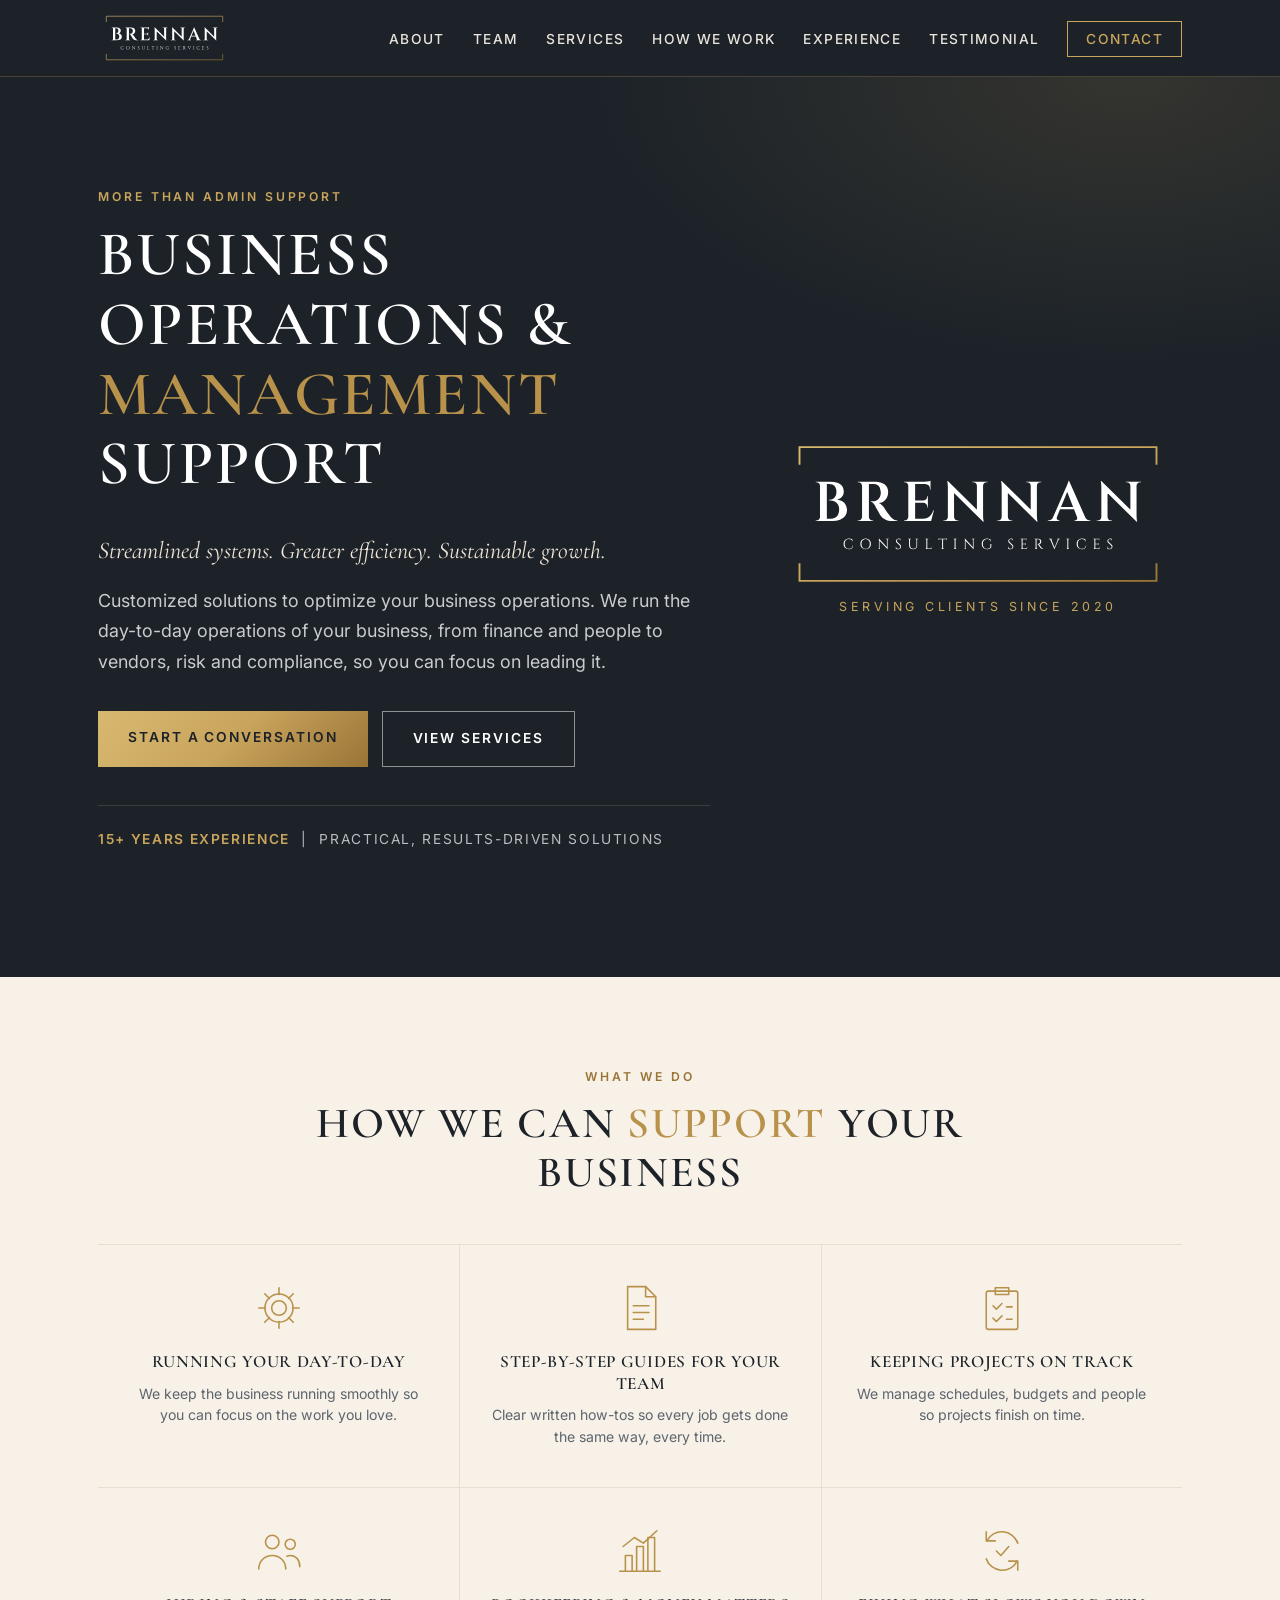
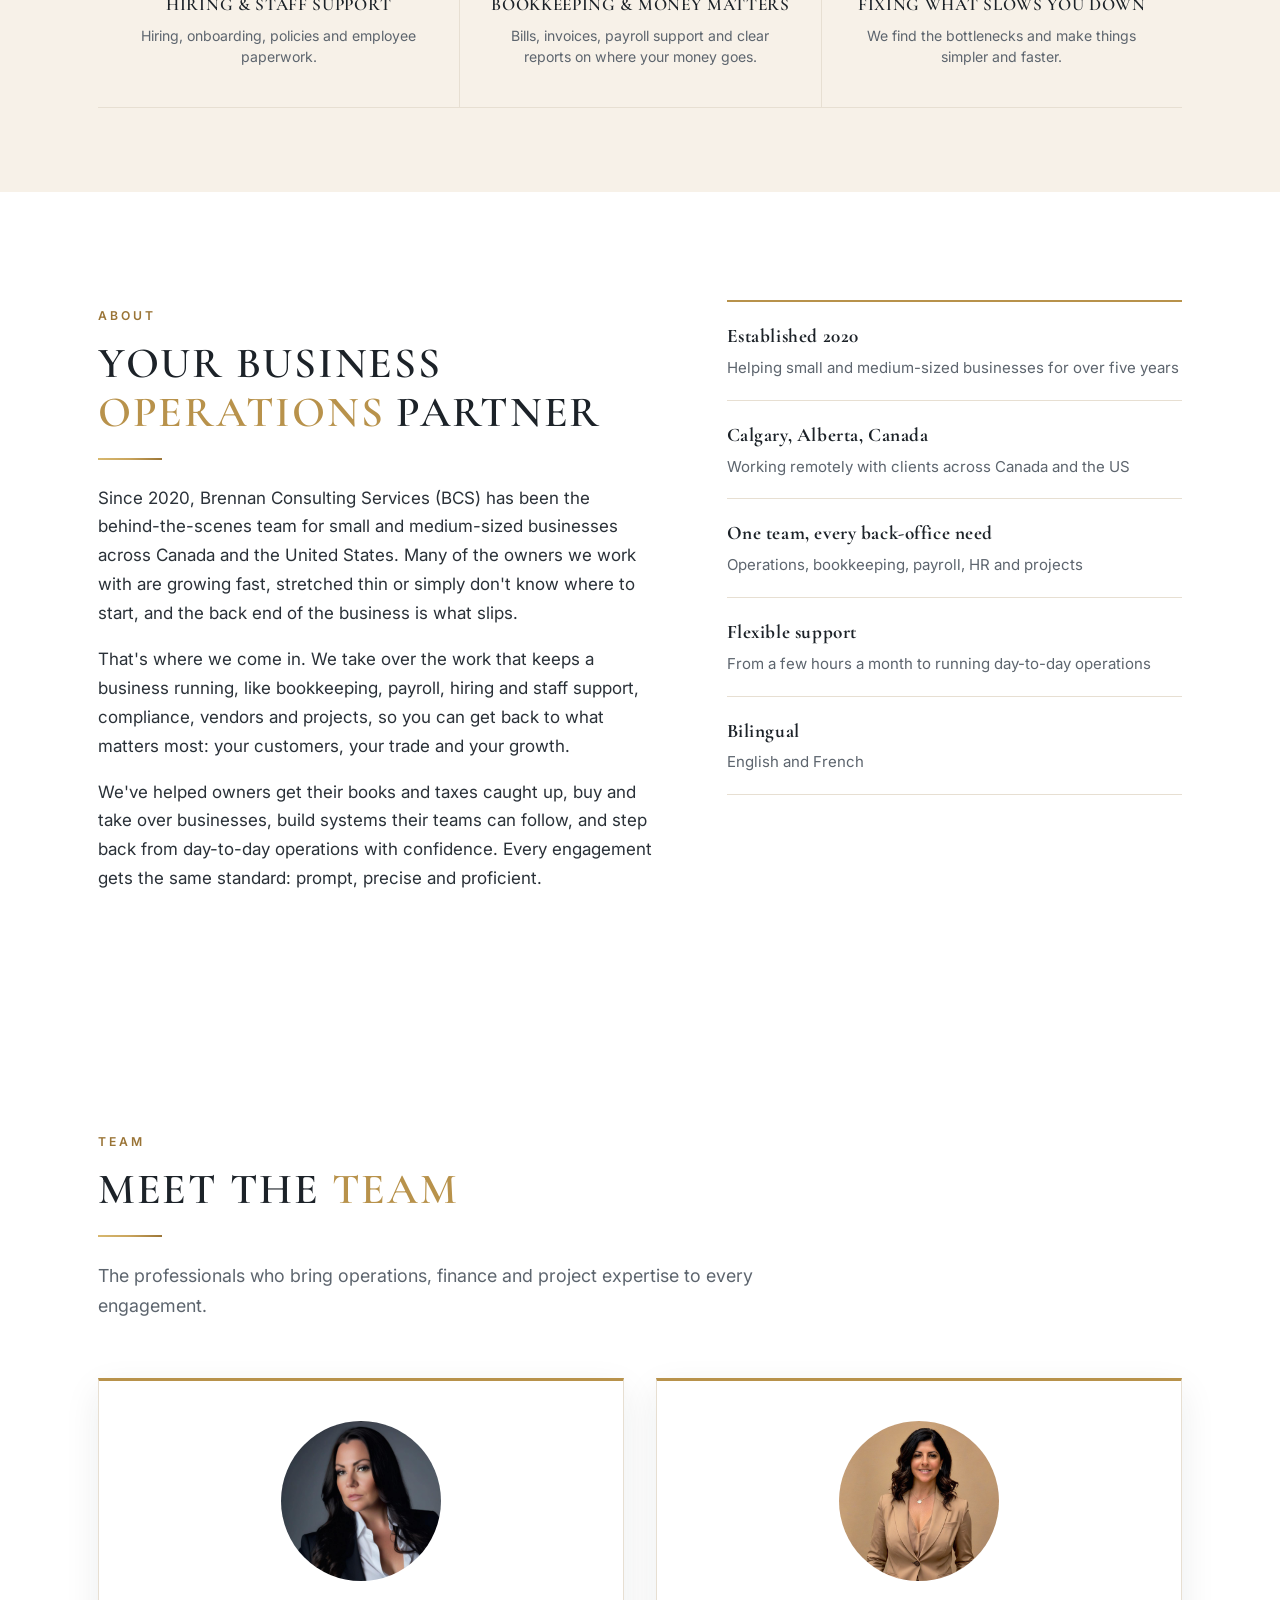
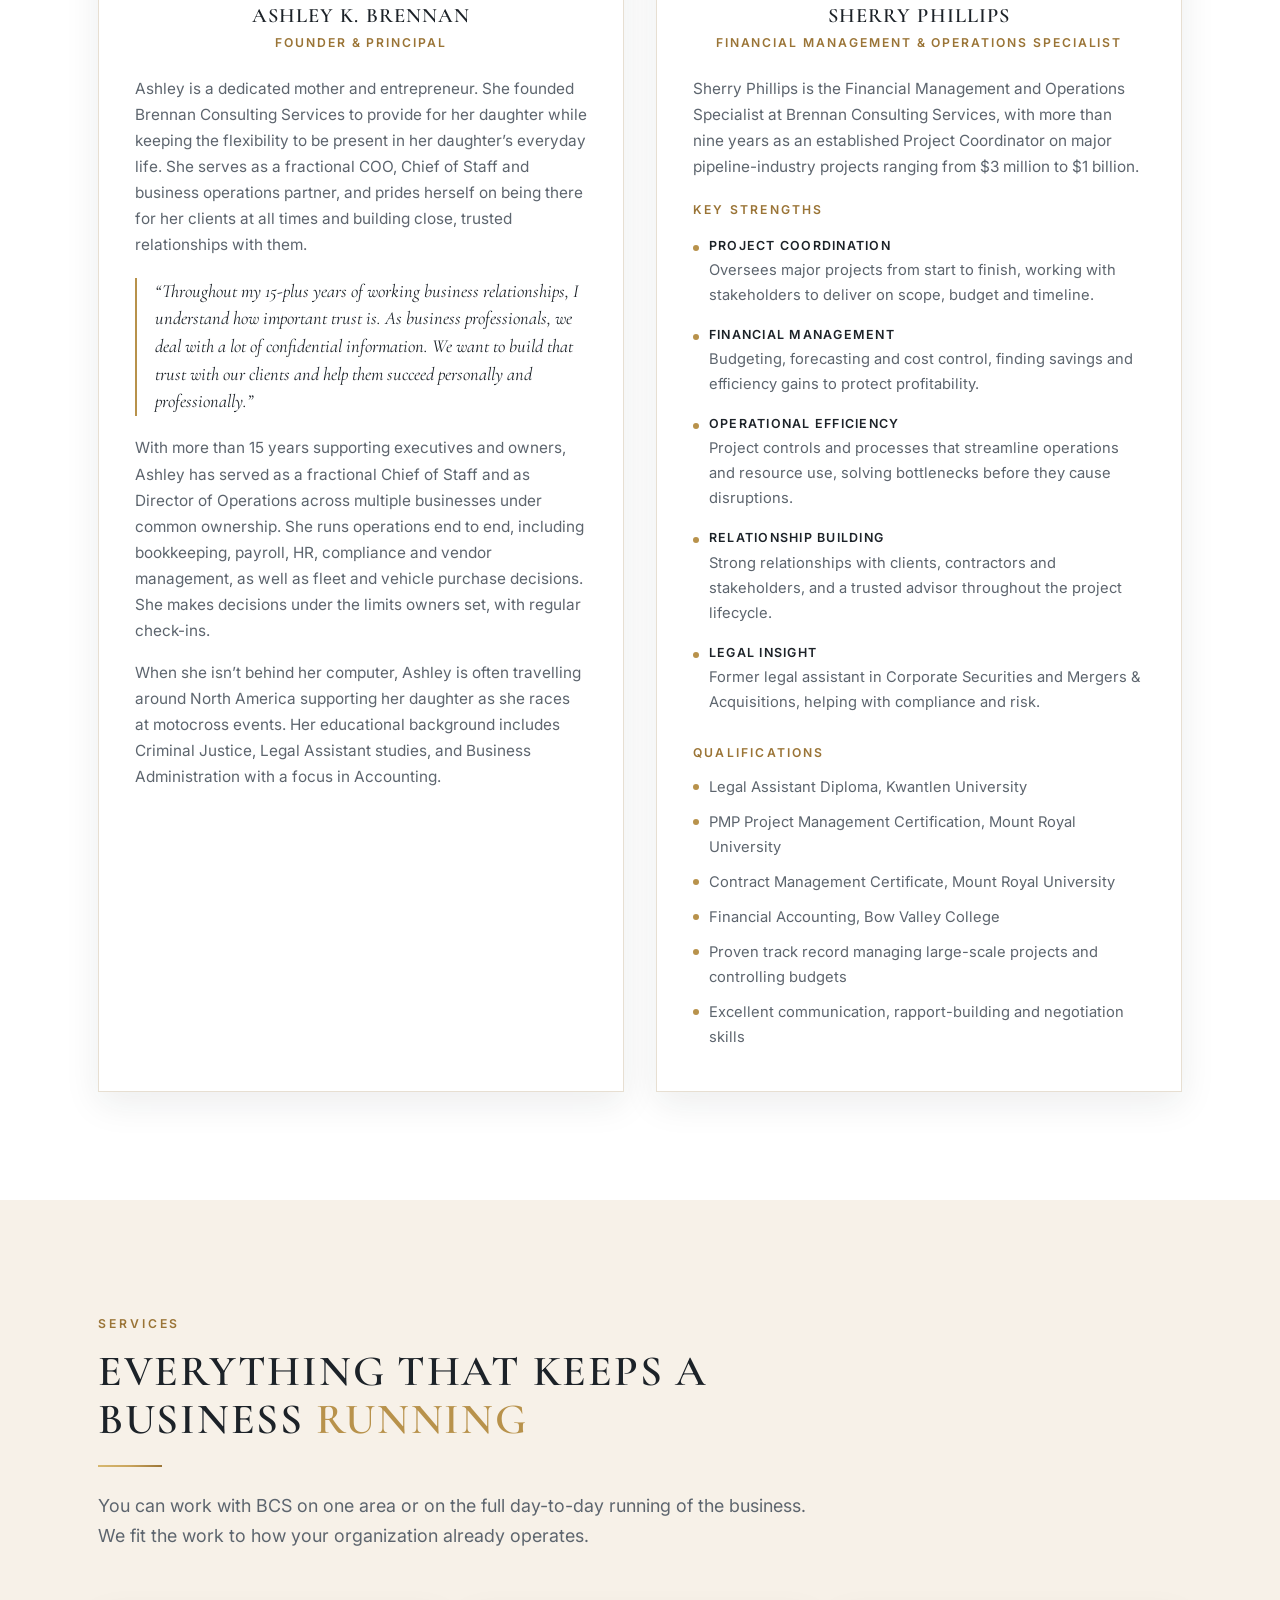
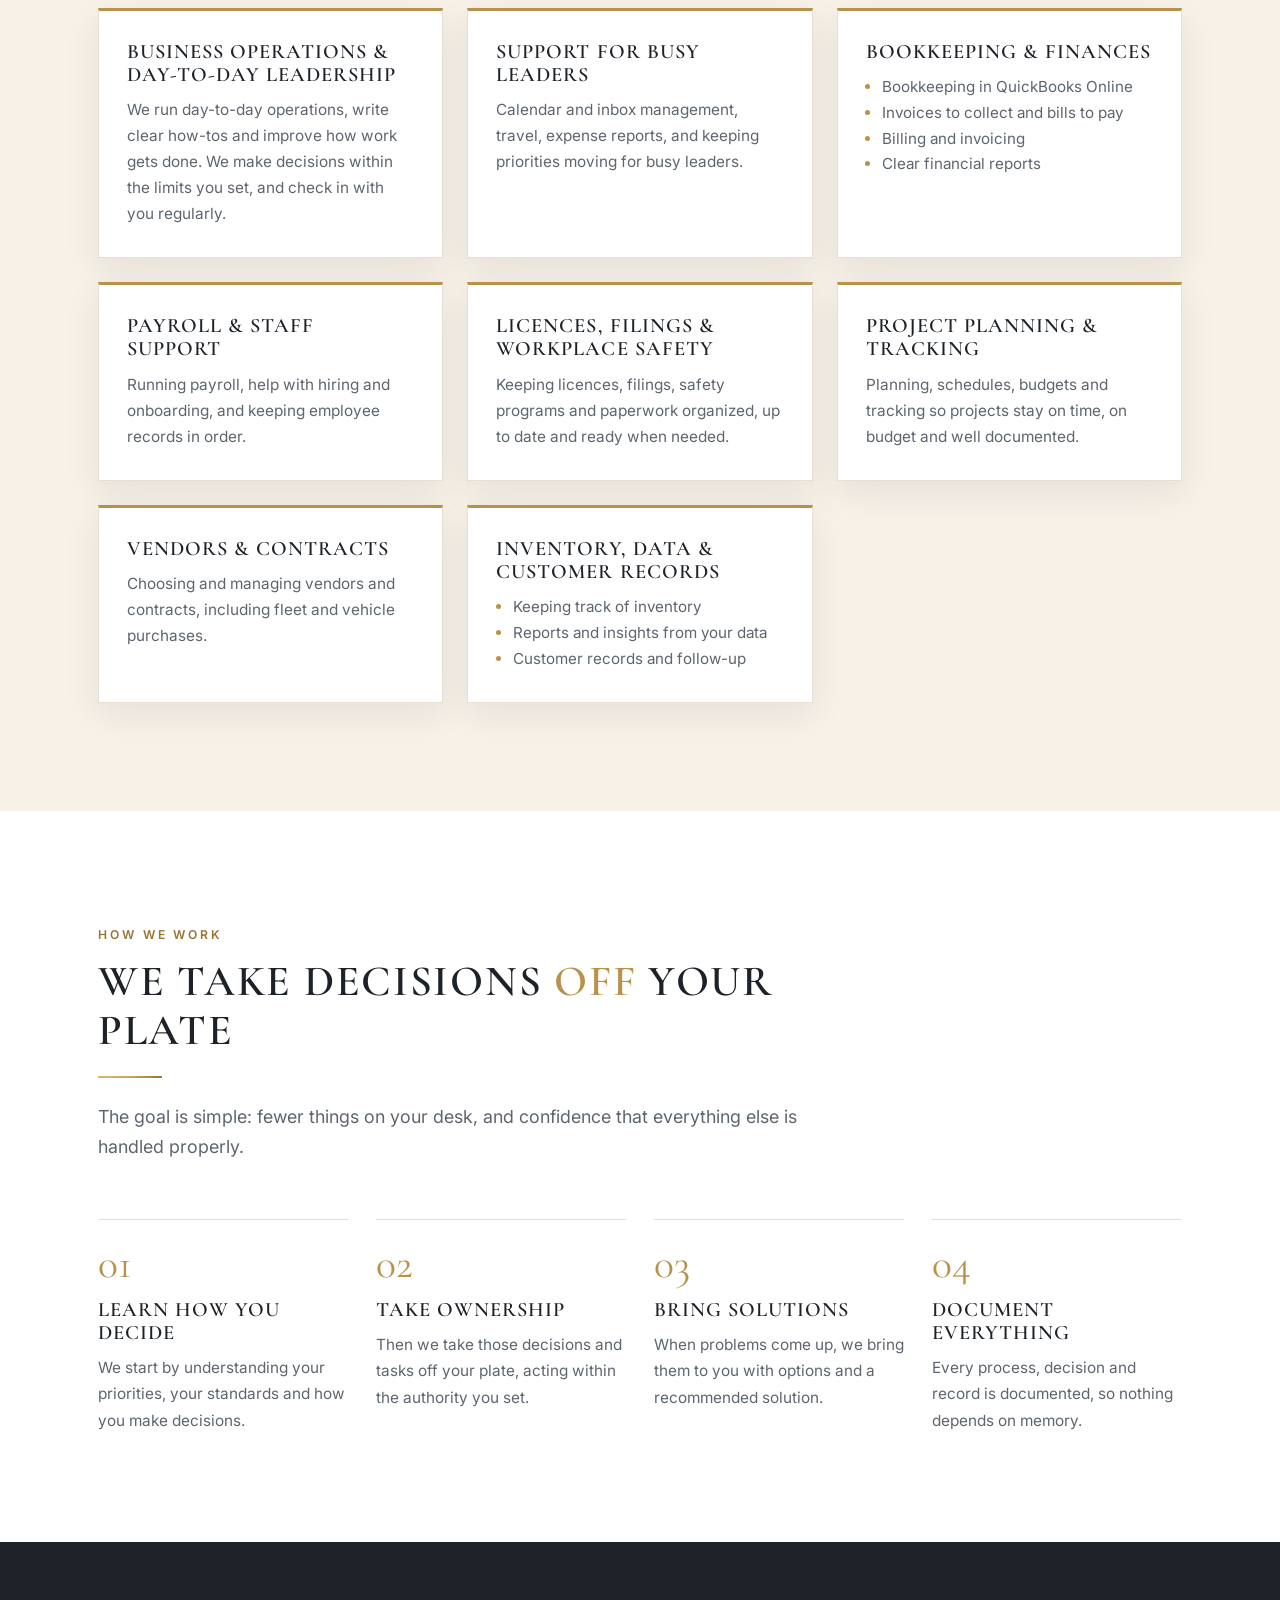
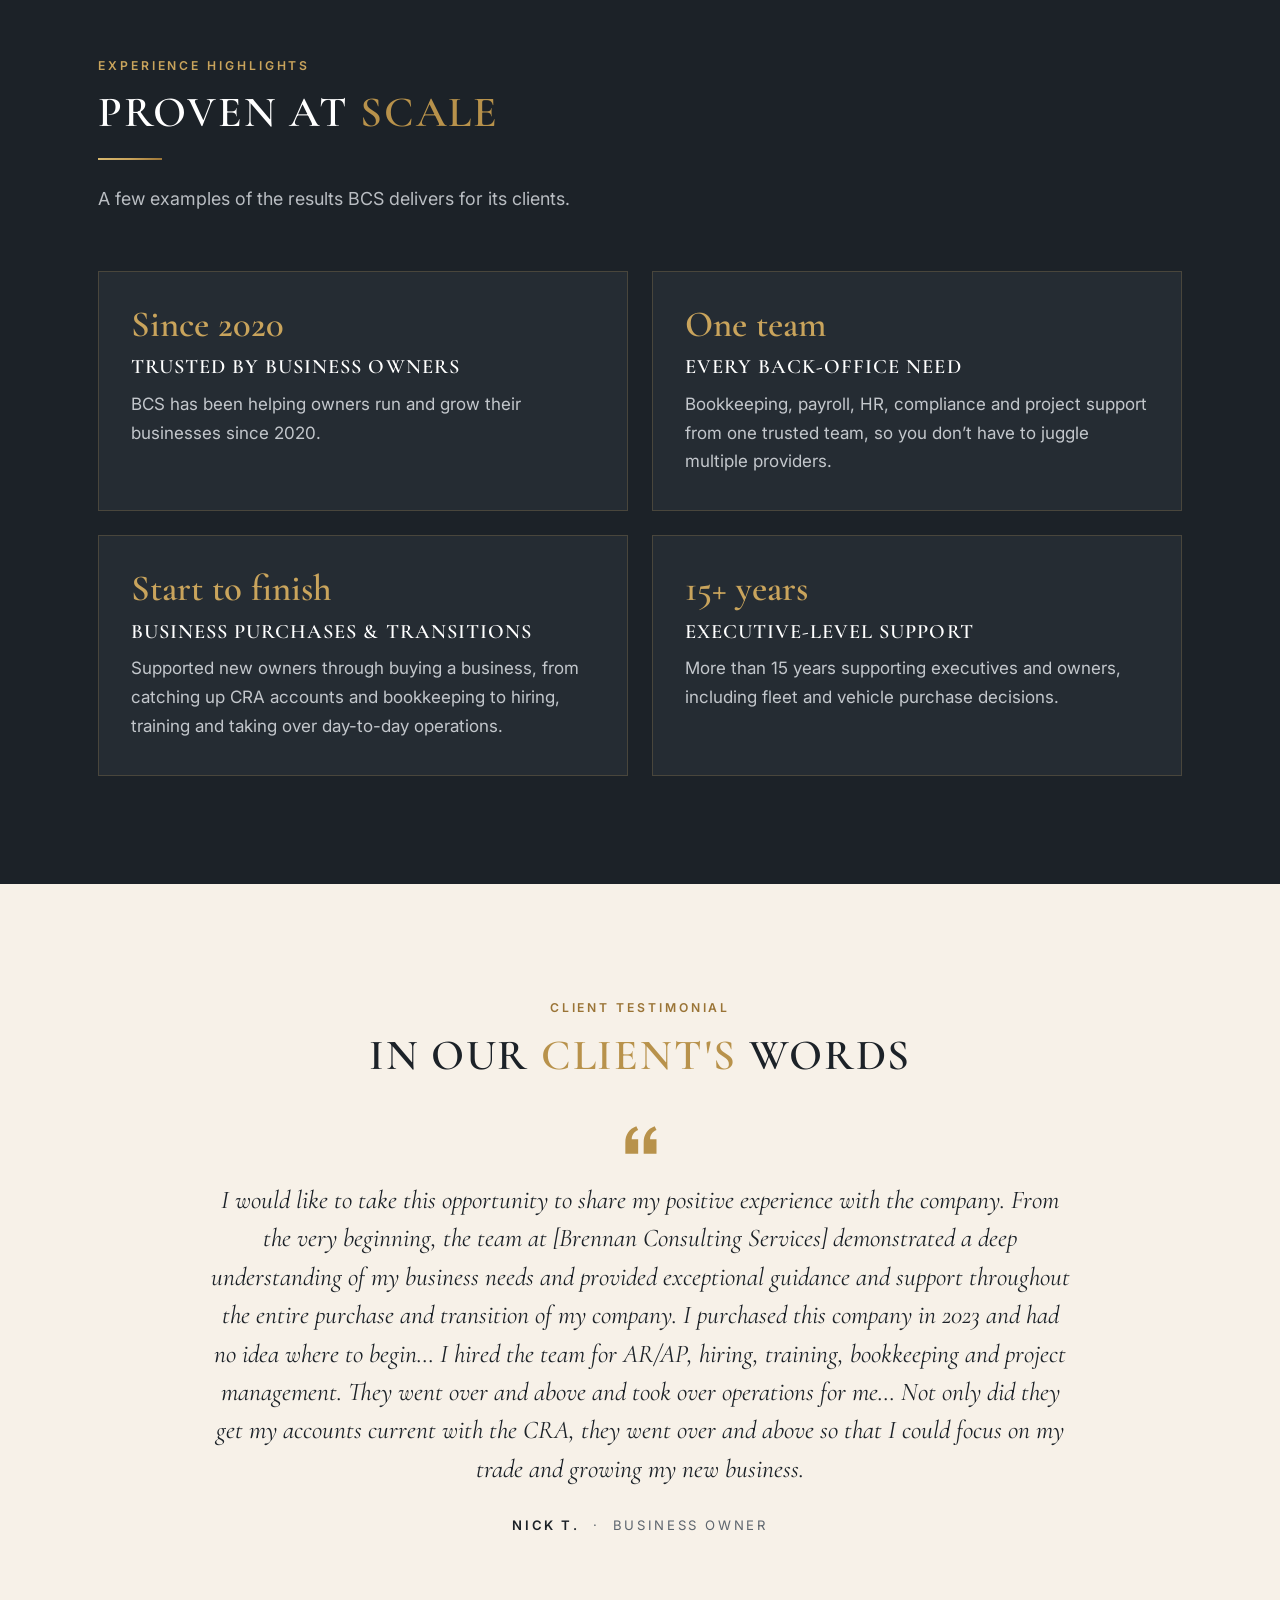
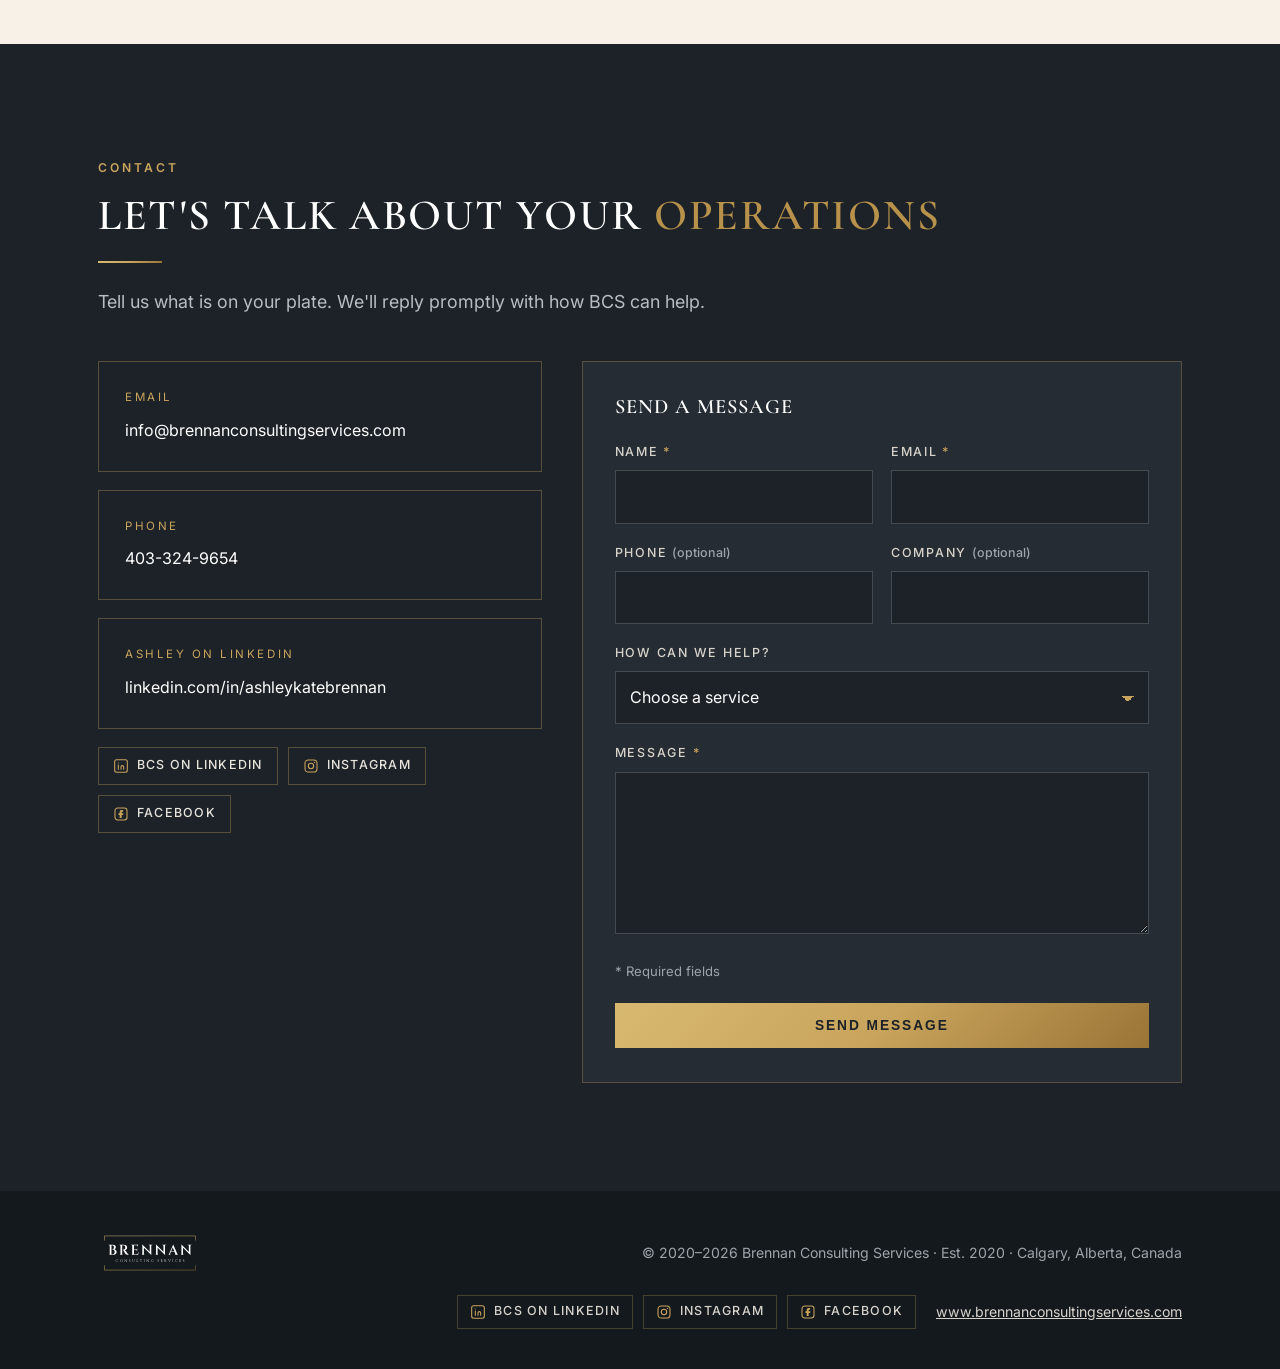
<file: index.html>
<!DOCTYPE html>
<html lang="en">
<head>
<meta charset="utf-8">
<meta name="viewport" content="width=device-width, initial-scale=1">
<title>Brennan Consulting Services | Business Operations &amp; Management Support</title>
<meta name="description" content="Brennan Consulting Services, est. 2020. More than admin support: business operations and management support, fractional COO and chief of staff services for organizations across Canada and the US. Based in Calgary, Alberta.">
<meta name="theme-color" content="#1C2228">
<link rel="canonical" href="https://www.brennanconsultingservices.com/">
<link rel="icon" href="favicon.svg" type="image/svg+xml">
<link rel="icon" href="favicon.png" type="image/png">
<link rel="apple-touch-icon" href="apple-touch-icon.png">
<meta property="og:title" content="Brennan Consulting Services">
<meta property="og:description" content="Business operations &amp; management support. Streamlined systems. Greater efficiency. Sustainable growth. Serving clients since 2020.">
<meta property="og:url" content="https://www.brennanconsultingservices.com/">
<meta property="og:type" content="website">
<link rel="preconnect" href="https://fonts.googleapis.com">
<link rel="preconnect" href="https://fonts.gstatic.com" crossorigin>
<link rel="stylesheet" href="https://fonts.googleapis.com/css2?family=Cormorant+Garamond:ital,wght@0,500;0,600;1,500&amp;family=Inter:wght@400;500;600&amp;display=swap">
<link rel="stylesheet" href="styles.css">
</head>
<body id="top">
<a class="skip" href="#main">Skip to content</a>

<header class="site-header">
  <nav class="container nav" aria-label="Main">
    <a class="brand" href="#top"><img src="logo-light.svg" alt="Brennan Consulting Services" width="119" height="50"></a>
    <button class="menu-toggle" type="button" aria-expanded="false" aria-controls="nav-links">Menu</button>
    <ul class="nav-links" id="nav-links">
      <li><a href="#about">About</a></li>
      <li><a href="#team">Team</a></li>
      <li><a href="#services">Services</a></li>
      <li><a href="#approach">How we work</a></li>
      <li><a href="#experience">Experience</a></li>
      <li><a href="#testimonial">Testimonial</a></li>
      <li><a class="nav-cta" href="#contact">Contact</a></li>
    </ul>
  </nav>
</header>

<main id="main">
  <section class="hero" aria-labelledby="hero-title">
    <div class="container hero-grid">
      <div>
        <span class="eyebrow">More than admin support</span>
        <h1 id="hero-title">Business operations &amp; <em class="gold">management</em> support</h1>
        <p class="tagline">Streamlined systems. Greater efficiency. Sustainable growth.</p>
        <p class="lead">Customized solutions to optimize your business operations. We run the day-to-day operations of your business, from finance and people to vendors, risk and compliance, so you can focus on leading it.</p>
        <div class="hero-actions">
          <a class="btn btn-gold" href="#contact">Start a conversation</a>
          <a class="btn btn-outline" href="#services">View services</a>
        </div>
        <p class="hero-meta"><strong>15+ years experience</strong> &nbsp;|&nbsp; Practical, results-driven solutions</p>
      </div>
      <div class="hero-logo-wrap">
        <img class="hero-logo" src="logo-light.svg" alt="" width="430" height="181">
        <span class="since">Serving clients since 2020</span>
      </div>
    </div>
  </section>

  <section class="support cream" aria-labelledby="support-title">
    <div class="container">
      <div class="section-head center" style="margin:0 auto 48px">
        <span class="eyebrow">What we do</span>
        <h2 id="support-title">How we can <em class="gold">support</em> your business</h2>
      </div>
      <ul class="icons">
        <li><svg viewBox="0 0 48 48" aria-hidden="true"><circle cx="24" cy="24" r="6.5"/><path d="M24 6v6M24 36v6M6 24h6M36 24h6M11.3 11.3l4.2 4.2M32.5 32.5l4.2 4.2M11.3 36.7l4.2-4.2M32.5 15.5l4.2-4.2"/><circle cx="24" cy="24" r="12.5"/></svg><span>Running Your Day-to-Day</span><p>We keep the business running smoothly so you can focus on the work you love.</p></li>
        <li><svg viewBox="0 0 48 48" aria-hidden="true"><path d="M13 5h16l9 9v29H13z"/><path d="M29 5v9h9"/><path d="M18 22h14M18 28h14M18 34h9"/></svg><span>Step-by-Step Guides for Your Team</span><p>Clear written how-tos so every job gets done the same way, every time.</p></li>
        <li><svg viewBox="0 0 48 48" aria-hidden="true"><rect x="10" y="9" width="28" height="34" rx="2"/><path d="M18 6h12v6H18z"/><path d="M16 22l3 3 5-5M16 33l3 3 5-5M28 23h5M28 34h5"/></svg><span>Keeping Projects on Track</span><p>We manage schedules, budgets and people so projects finish on time.</p></li>
        <li><svg viewBox="0 0 48 48" aria-hidden="true"><circle cx="18" cy="16" r="6"/><path d="M6 40c0-7 5.4-12 12-12s12 5 12 12"/><circle cx="34" cy="18" r="4.5"/><path d="M31 28.6c1-.4 2-.6 3-.6 5 0 8.5 4 8.5 10"/></svg><span>Hiring &amp; Staff Support</span><p>Hiring, onboarding, policies and employee paperwork.</p></li>
        <li><svg viewBox="0 0 48 48" aria-hidden="true"><path d="M6 42h36"/><path d="M11 42V28h6v14M21 42V20h6v22M31 42V12h6v30"/><path d="M9 20l10-8 8 5 12-11"/></svg><span>Bookkeeping &amp; Money Matters</span><p>Bills, invoices, payroll support and clear reports on where your money goes.</p></li>
        <li><svg viewBox="0 0 48 48" aria-hidden="true"><path d="M38 17a15 15 0 0 0-27.5-2M10 31a15 15 0 0 0 27.5 2"/><path d="M10 7v8h8M38 41v-8h-8"/><path d="M19 24l4 4 7-8"/></svg><span>Fixing What Slows You Down</span><p>We find the bottlenecks and make things simpler and faster.</p></li>
      </ul>
    </div>
  </section>

  <section id="about" aria-labelledby="about-title">
    <div class="container two-col">
      <div>
        <span class="eyebrow">About</span>
        <h2 id="about-title">Your business <em class="gold">operations</em> partner</h2>
        <span class="rule"></span>
        <p>Since 2020, Brennan Consulting Services (BCS) has been the behind-the-scenes team for small and medium-sized businesses across Canada and the United States. Many of the owners we work with are growing fast, stretched thin or simply don't know where to start, and the back end of the business is what slips.</p>
        <p>That's where we come in. We take over the work that keeps a business running, like bookkeeping, payroll, hiring and staff support, compliance, vendors and projects, so you can get back to what matters most: your customers, your trade and your growth.</p>
        <p>We've helped owners get their books and taxes caught up, buy and take over businesses, build systems their teams can follow, and step back from day-to-day operations with confidence. Every engagement gets the same standard: prompt, precise and proficient.</p>
      </div>
      <ul class="facts">
        <li><strong>Established 2020</strong><span>Helping small and medium-sized businesses for over five years</span></li>
        <li><strong>Calgary, Alberta, Canada</strong><span>Working remotely with clients across Canada and the US</span></li>
        <li><strong>One team, every back-office need</strong><span>Operations, bookkeeping, payroll, HR and projects</span></li>
        <li><strong>Flexible support</strong><span>From a few hours a month to running day-to-day operations</span></li>
        <li><strong>Bilingual</strong><span>English and French</span></li>
      </ul>
    </div>
  </section>


  <section id="team" aria-labelledby="team-title">
    <div class="container">
      <div class="section-head">
        <span class="eyebrow">Team</span>
        <h2 id="team-title">Meet the <em class="gold">team</em></h2>
        <span class="rule"></span>
        <p class="lead">The professionals who bring operations, finance and project expertise to every engagement.</p>
      </div>
      <div class="team-grid">
        <article class="member">
          <img class="member-photo" src="team-ashley.jpg" alt="Ashley K. Brennan, Founder and Principal" width="400" height="400">
          <h3>Ashley K. Brennan</h3>
          <span class="member-role">Founder &amp; Principal</span>
          <p>Ashley is a dedicated mother and entrepreneur. She founded Brennan Consulting Services to provide for her daughter while keeping the flexibility to be present in her daughter&rsquo;s everyday life. She serves as a fractional COO, Chief of Staff and business operations partner, and prides herself on being there for her clients at all times and building close, trusted relationships with them.</p>
          <blockquote class="member-quote">
            <p>&ldquo;Throughout my 15-plus years of working business relationships, I understand how important trust is. As business professionals, we deal with a lot of confidential information. We want to build that trust with our clients and help them succeed personally and professionally.&rdquo;</p>
          </blockquote>
          <p>With more than 15 years supporting executives and owners, Ashley has served as a fractional Chief of Staff and as Director of Operations across multiple businesses under common ownership. She runs operations end to end, including bookkeeping, payroll, HR, compliance and vendor management, as well as fleet and vehicle purchase decisions. She makes decisions under the limits owners set, with regular check-ins.</p>
          <p>When she isn&rsquo;t behind her computer, Ashley is often travelling around North America supporting her daughter as she races at motocross events. Her educational background includes Criminal Justice, Legal Assistant studies, and Business Administration with a focus in Accounting.</p>
        </article>
        <article class="member">
          <img class="member-photo" src="team-sherry.jpg" alt="Sherry Phillips, Financial Management and Operations Specialist" width="400" height="400">
          <h3>Sherry Phillips</h3>
          <span class="member-role">Financial Management &amp; Operations Specialist</span>
          <p>Sherry Phillips is the Financial Management and Operations Specialist at Brennan Consulting Services, with more than nine years as an established Project Coordinator on major pipeline-industry projects ranging from $3 million to $1 billion.</p>
          <span class="member-creds-label">Key strengths</span>
          <ul class="member-strengths">
            <li><strong>Project Coordination</strong> Oversees major projects from start to finish, working with stakeholders to deliver on scope, budget and timeline.</li>
            <li><strong>Financial Management</strong> Budgeting, forecasting and cost control, finding savings and efficiency gains to protect profitability.</li>
            <li><strong>Operational Efficiency</strong> Project controls and processes that streamline operations and resource use, solving bottlenecks before they cause disruptions.</li>
            <li><strong>Relationship Building</strong> Strong relationships with clients, contractors and stakeholders, and a trusted advisor throughout the project lifecycle.</li>
            <li><strong>Legal Insight</strong> Former legal assistant in Corporate Securities and Mergers &amp; Acquisitions, helping with compliance and risk.</li>
          </ul>
          <span class="member-creds-label">Qualifications</span>
          <ul class="member-creds">
            <li>Legal Assistant Diploma, Kwantlen University</li>
            <li>PMP Project Management Certification, Mount Royal University</li>
            <li>Contract Management Certificate, Mount Royal University</li>
            <li>Financial Accounting, Bow Valley College</li>
            <li>Proven track record managing large-scale projects and controlling budgets</li>
            <li>Excellent communication, rapport-building and negotiation skills</li>
          </ul>
        </article>
      </div>
    </div>
  </section>

  <section id="services" class="cream" aria-labelledby="services-title">
    <div class="container">
      <div class="section-head">
        <span class="eyebrow">Services</span>
        <h2 id="services-title">Everything that keeps a business <em class="gold">running</em></h2>
        <span class="rule"></span>
        <p class="lead">You can work with BCS on one area or on the full day-to-day running of the business. We fit the work to how your organization already operates.</p>
      </div>
      <div class="cards">
        <article class="card"><h3>Business operations &amp; day-to-day leadership</h3><p>We run day-to-day operations, write clear how-tos and improve how work gets done. We make decisions within the limits you set, and check in with you regularly.</p></article>
        <article class="card"><h3>Support for busy leaders</h3><p>Calendar and inbox management, travel, expense reports, and keeping priorities moving for busy leaders.</p></article>
        <article class="card"><h3>Bookkeeping &amp; finances</h3><ul><li>Bookkeeping in QuickBooks Online</li><li>Invoices to collect and bills to pay</li><li>Billing and invoicing</li><li>Clear financial reports</li></ul></article>
        <article class="card"><h3>Payroll &amp; staff support</h3><p>Running payroll, help with hiring and onboarding, and keeping employee records in order.</p></article>
        <article class="card"><h3>Licences, filings &amp; workplace safety</h3><p>Keeping licences, filings, safety programs and paperwork organized, up to date and ready when needed.</p></article>
        <article class="card"><h3>Project planning &amp; tracking</h3><p>Planning, schedules, budgets and tracking so projects stay on time, on budget and well documented.</p></article>
        <article class="card"><h3>Vendors &amp; contracts</h3><p>Choosing and managing vendors and contracts, including fleet and vehicle purchases.</p></article>
        <article class="card"><h3>Inventory, data &amp; customer records</h3><ul><li>Keeping track of inventory</li><li>Reports and insights from your data</li><li>Customer records and follow-up</li></ul></article>
      </div>
    </div>
  </section>

  <section id="approach" aria-labelledby="approach-title">
    <div class="container">
      <div class="section-head">
        <span class="eyebrow">How we work</span>
        <h2 id="approach-title">We take decisions <em class="gold">off</em> your plate</h2>
        <span class="rule"></span>
        <p class="lead">The goal is simple: fewer things on your desk, and confidence that everything else is handled properly.</p>
      </div>
      <ol class="steps">
        <li><h3>Learn how you decide</h3><p>We start by understanding your priorities, your standards and how you make decisions.</p></li>
        <li><h3>Take ownership</h3><p>Then we take those decisions and tasks off your plate, acting within the authority you set.</p></li>
        <li><h3>Bring solutions</h3><p>When problems come up, we bring them to you with options and a recommended solution.</p></li>
        <li><h3>Document everything</h3><p>Every process, decision and record is documented, so nothing depends on memory.</p></li>
      </ol>
    </div>
  </section>

  <section id="experience" class="dark" aria-labelledby="experience-title">
    <div class="container">
      <div class="section-head">
        <span class="eyebrow">Experience highlights</span>
        <h2 id="experience-title">Proven at <em class="gold">scale</em></h2>
        <span class="rule"></span>
        <p class="lead">A few examples of the results BCS delivers for its clients.</p>
      </div>
      <div class="highlights">
        <article class="highlight"><span class="stat">Since 2020</span><h3>Trusted by business owners</h3><p>BCS has been helping owners run and grow their businesses since 2020.</p></article>
        <article class="highlight"><span class="stat">One team</span><h3>Every back-office need</h3><p>Bookkeeping, payroll, HR, compliance and project support from one trusted team, so you don&rsquo;t have to juggle multiple providers.</p></article>
        <article class="highlight"><span class="stat">Start to finish</span><h3>Business purchases &amp; transitions</h3><p>Supported new owners through buying a business, from catching up CRA accounts and bookkeeping to hiring, training and taking over day-to-day operations.</p></article>
        <article class="highlight"><span class="stat">15+ years</span><h3>Executive-level support</h3><p>More than 15 years supporting executives and owners, including fleet and vehicle purchase decisions.</p></article>
      </div>
    </div>
  </section>

  <section id="testimonial" class="cream" aria-labelledby="testimonial-title">
    <div class="container">
      <div class="section-head center" style="margin:0 auto 40px">
        <span class="eyebrow">Client testimonial</span>
        <h2 id="testimonial-title">In our <em class="gold">client's</em> words</h2>
      </div>
      <figure class="quote">
        <svg viewBox="0 0 48 48" aria-hidden="true"><path d="M8 38V26c0-9 4-15 12-18l2 4c-5 2-7 6-7 10h7v16zm20 0V26c0-9 4-15 12-18l2 4c-5 2-7 6-7 10h7v16z"/></svg>
        <blockquote>
          <p>I would like to take this opportunity to share my positive experience with the company. From the very beginning, the team at [Brennan Consulting Services] demonstrated a deep understanding of my business needs and provided exceptional guidance and support throughout the entire purchase and transition of my company. I purchased this company in 2023 and had no idea where to begin&hellip; I hired the team for AR/AP, hiring, training, bookkeeping and project management. They went over and above and took over operations for me&hellip; Not only did they get my accounts current with the CRA, they went over and above so that I could focus on my trade and growing my new business.</p>
        </blockquote>
        <figcaption><strong>Nick T.</strong> &nbsp;&middot;&nbsp; Business owner</figcaption>
      </figure>
    </div>
  </section>

  <section id="contact" class="dark" aria-labelledby="contact-title">
    <div class="container">
      <span class="eyebrow">Contact</span>
      <h2 id="contact-title">Let's talk about your <em class="gold">operations</em></h2>
      <span class="rule"></span>
      <p class="lead">Tell us what is on your plate. We'll reply promptly with how BCS can help.</p>
      <div class="contact-layout">
        <div class="contact-grid">
          <a class="contact-item" href="mailto:info@brennanconsultingservices.com"><small>Email</small><span>info@brennanconsultingservices.com</span></a>
          <a class="contact-item" href="tel:+14033249654"><small>Phone</small><span>403-324-9654</span></a>
          <a class="contact-item" href="https://www.linkedin.com/in/ashleykatebrennan" target="_blank" rel="noopener"><small>Ashley on LinkedIn</small><span>linkedin.com/in/ashleykatebrennan</span></a>
          <div class="socials" aria-label="Brennan Consulting Services on social media">
            <a class="social" href="https://www.linkedin.com/company/brennan-consulting-associates" target="_blank" rel="noopener"><svg viewBox="0 0 24 24" aria-hidden="true" fill="none" stroke="currentColor" stroke-width="1.6" stroke-linecap="round" stroke-linejoin="round"><rect x="2.5" y="2.5" width="19" height="19" rx="3"/><path d="M8 10.5V17M8 7.5h.01"/><path d="M12 17v-3.6a2 2 0 0 1 4 0V17"/></svg><span>BCS on LinkedIn</span></a>
            <a class="social" href="https://www.instagram.com/brennanconsultingservices/" target="_blank" rel="noopener"><svg viewBox="0 0 24 24" aria-hidden="true" fill="none" stroke="currentColor" stroke-width="1.6" stroke-linecap="round" stroke-linejoin="round"><rect x="3" y="3" width="18" height="18" rx="5"/><circle cx="12" cy="12" r="4"/><circle cx="17.4" cy="6.6" r=".9" fill="currentColor" stroke="none"/></svg><span>Instagram</span></a>
            <!-- Facebook page URL to come. Placeholder only — do not add a link until the address is provided. -->
            <a class="social" href="https://www.facebook.com/brennanconsultingandassociates/" target="_blank" rel="noopener" aria-label="BCS on Facebook"><svg viewBox="0 0 24 24" aria-hidden="true" fill="none" stroke="currentColor" stroke-width="1.6" stroke-linecap="round" stroke-linejoin="round"><rect x="3" y="3" width="18" height="18" rx="4"/><path d="M13 8.5h2.2V6H13c-1.9 0-3 1.2-3 3.2V11H8.2v2.5H10V18h3v-4.5h2.2l.4-2.5H13V9.7c0-.6.2-1.2 1.2-1.2z" fill="currentColor" stroke="none"/></svg><span>Facebook</span></a>
          </div>
        </div>
        <form class="contact-form" action="https://api.web3forms.com/submit" method="POST" aria-labelledby="form-title">
          <h3 id="form-title">Send a message</h3>
          <input type="hidden" name="access_key" value="7c6e9402-059c-4543-9d49-c5d313c9e8e7">
          <input type="hidden" name="subject" value="New website enquiry - Brennan Consulting Services">
          <input type="hidden" name="from_name" value="Brennan Consulting Services website">
          <input type="hidden" name="redirect" value="https://brennanconsultingservices.com/thanks.html">
          <div class="hp" aria-hidden="true"><label for="f-botcheck">Leave this box unchecked</label><input type="checkbox" id="f-botcheck" name="botcheck" tabindex="-1" autocomplete="off"></div>
          <div class="form-row">
            <div class="field"><label for="f-name">Name <span class="req" aria-hidden="true">*</span></label><input id="f-name" name="name" type="text" autocomplete="name" required></div>
            <div class="field"><label for="f-email">Email <span class="req" aria-hidden="true">*</span></label><input id="f-email" name="email" type="email" autocomplete="email" required></div>
          </div>
          <div class="form-row">
            <div class="field"><label for="f-phone">Phone <span class="opt">(optional)</span></label><input id="f-phone" name="phone" type="tel" autocomplete="tel"></div>
            <div class="field"><label for="f-company">Company <span class="opt">(optional)</span></label><input id="f-company" name="company" type="text" autocomplete="organization"></div>
          </div>
          <div class="field"><label for="f-help">How can we help?</label>
            <select id="f-help" name="how_can_i_help">
              <option value="" selected disabled>Choose a service</option>
              <option>Operations / Fractional COO</option>
              <option>Chief of Staff / Executive Support</option>
              <option>Bookkeeping &amp; QuickBooks</option>
              <option>Payroll &amp; HR</option>
              <option>Compliance &amp; OHS</option>
              <option>Project Management</option>
              <option>Other</option>
            </select>
          </div>
          <div class="field"><label for="f-message">Message <span class="req" aria-hidden="true">*</span></label><textarea id="f-message" name="message" rows="5" required></textarea></div>
          <p class="form-note"><span aria-hidden="true">*</span> Required fields</p>
          <button class="btn btn-gold" type="submit">Send message</button>
        </form>
      </div>
    </div>
  </section>
</main>

<footer class="site-footer">
  <div class="container footer-row">
    <img src="logo-light.svg" alt="Brennan Consulting Services" width="104" height="44">
    <span>&copy; 2020&ndash;2026 Brennan Consulting Services &middot; Est. 2020 &middot; Calgary, Alberta, Canada</span>
    <div class="footer-socials">
          <div class="socials" aria-label="Brennan Consulting Services on social media">
            <a class="social" href="https://www.linkedin.com/company/brennan-consulting-associates" target="_blank" rel="noopener"><svg viewBox="0 0 24 24" aria-hidden="true" fill="none" stroke="currentColor" stroke-width="1.6" stroke-linecap="round" stroke-linejoin="round"><rect x="2.5" y="2.5" width="19" height="19" rx="3"/><path d="M8 10.5V17M8 7.5h.01"/><path d="M12 17v-3.6a2 2 0 0 1 4 0V17"/></svg><span>BCS on LinkedIn</span></a>
            <a class="social" href="https://www.instagram.com/brennanconsultingservices/" target="_blank" rel="noopener"><svg viewBox="0 0 24 24" aria-hidden="true" fill="none" stroke="currentColor" stroke-width="1.6" stroke-linecap="round" stroke-linejoin="round"><rect x="3" y="3" width="18" height="18" rx="5"/><circle cx="12" cy="12" r="4"/><circle cx="17.4" cy="6.6" r=".9" fill="currentColor" stroke="none"/></svg><span>Instagram</span></a>
            <!-- Facebook page URL to come. Placeholder only — do not add a link until the address is provided. -->
            <a class="social" href="https://www.facebook.com/brennanconsultingandassociates/" target="_blank" rel="noopener" aria-label="BCS on Facebook"><svg viewBox="0 0 24 24" aria-hidden="true" fill="none" stroke="currentColor" stroke-width="1.6" stroke-linecap="round" stroke-linejoin="round"><rect x="3" y="3" width="18" height="18" rx="4"/><path d="M13 8.5h2.2V6H13c-1.9 0-3 1.2-3 3.2V11H8.2v2.5H10V18h3v-4.5h2.2l.4-2.5H13V9.7c0-.6.2-1.2 1.2-1.2z" fill="currentColor" stroke="none"/></svg><span>Facebook</span></a>
          </div>
    </div>
    <a href="https://www.brennanconsultingservices.com">www.brennanconsultingservices.com</a>
  </div>
</footer>

<script>
(function(){var h=document.querySelector('.site-header'),b=document.querySelector('.menu-toggle');
b.addEventListener('click',function(){var o=h.classList.toggle('open');b.setAttribute('aria-expanded',o);});
document.querySelectorAll('.nav-links a').forEach(function(a){a.addEventListener('click',function(){h.classList.remove('open');b.setAttribute('aria-expanded','false');});});})();
</script>
</body>
</html>
</file>
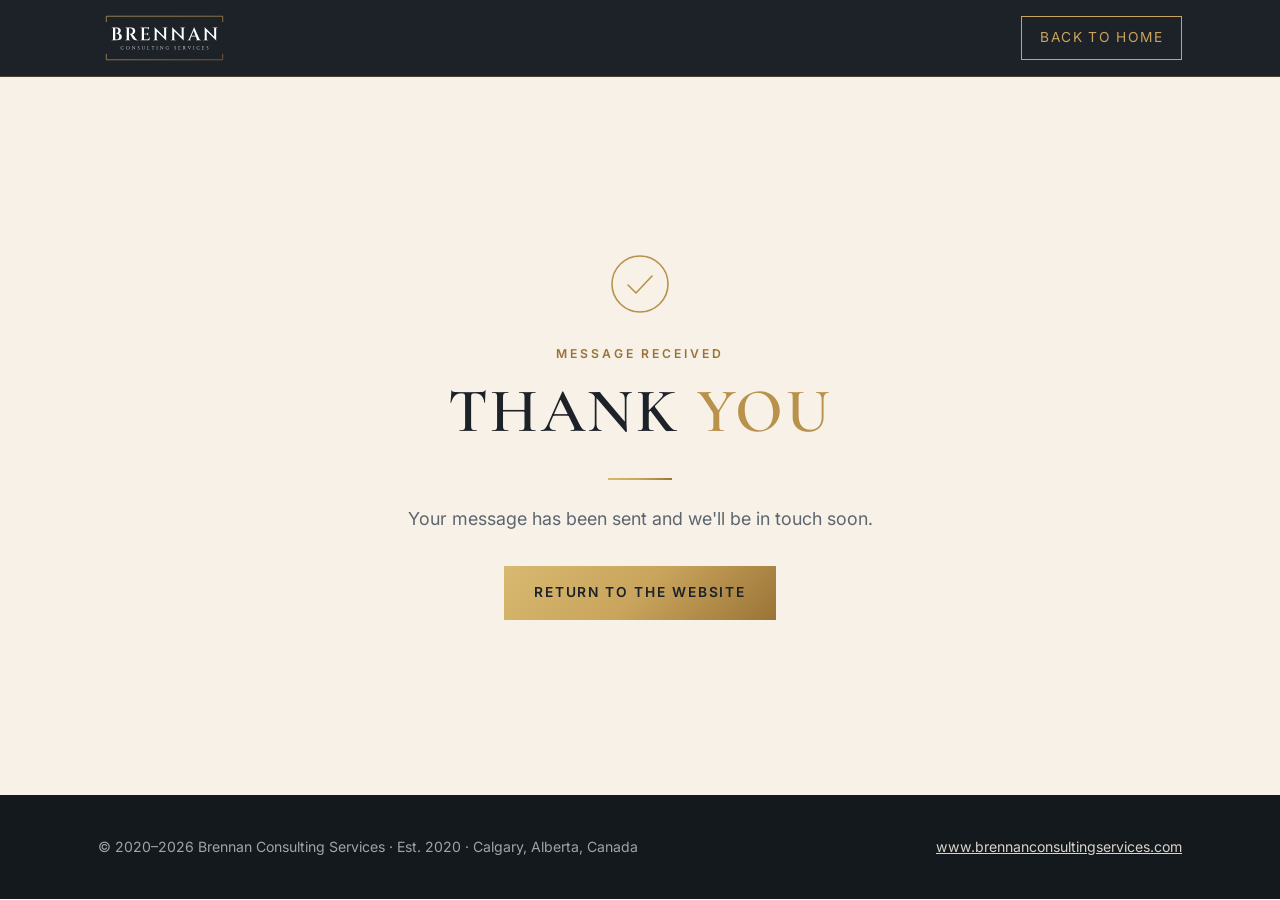
<file: thanks.html>
<!DOCTYPE html>
<html lang="en">
<head>
<meta charset="utf-8">
<meta name="viewport" content="width=device-width, initial-scale=1">
<title>Thank you | Brennan Consulting Services</title>
<meta name="robots" content="noindex">
<meta name="theme-color" content="#1C2228">
<link rel="icon" href="/favicon.svg" type="image/svg+xml">
<link rel="icon" href="/favicon.png" type="image/png">
<link rel="apple-touch-icon" href="/apple-touch-icon.png">
<link rel="preconnect" href="https://fonts.googleapis.com">
<link rel="preconnect" href="https://fonts.gstatic.com" crossorigin>
<link rel="stylesheet" href="https://fonts.googleapis.com/css2?family=Cormorant+Garamond:ital,wght@0,500;0,600;1,500&amp;family=Inter:wght@400;500;600&amp;display=swap">
<link rel="stylesheet" href="/styles.css">
</head>
<body>
<header class="site-header">
  <nav class="container nav" aria-label="Main">
    <a class="brand" href="/"><img src="/logo-light.svg" alt="Brennan Consulting Services" width="133" height="56"></a>
    <a class="nav-cta" href="/" style="text-decoration:none;font-size:.86rem;letter-spacing:.1em;text-transform:uppercase">Back to home</a>
  </nav>
</header>
<main class="thanks" id="main">
  <div>
    <svg class="check" viewBox="0 0 64 64" aria-hidden="true"><circle cx="32" cy="32" r="28"/><path d="M20 33l8 8 16-17"/></svg>
    <span class="eyebrow">Message received</span>
    <h1>Thank <em class="gold">you</em></h1>
    <span class="rule" style="margin:18px auto 24px"></span>
    <p class="lead" style="margin:0 auto 32px">Your message has been sent and we'll be in touch soon.</p>
    <a class="btn btn-gold" href="/">Return to the website</a>
  </div>
</main>
<footer class="site-footer">
  <div class="container footer-row">
    <span>&copy; 2020&ndash;2026 Brennan Consulting Services &middot; Est. 2020 &middot; Calgary, Alberta, Canada</span>
    <a href="https://www.brennanconsultingservices.com">www.brennanconsultingservices.com</a>
  </div>
</footer>
</body>
</html>
</file>
<file: styles.css>
:root{
  --char:#1C2228; --char-2:#252c33; --char-3:#2f3740; --char-deep:#14191e;
  --cream:#F7F1E8; --cream-2:#efe6d8; --white:#ffffff;
  --gold:#B8924B; --gold-light:#C9A45C; --gold-dark:#9A7436; --gold-soft:#f1e6d1;
  --ink:#2a3138; --muted:#5d656e; --line:#e7dfd2;
  --gold-grad:linear-gradient(135deg,#D8B970 0%,#C9A45C 50%,#9A7436 100%);
  --radius:6px; --shadow:0 12px 34px rgba(28,34,40,.08); --max:1140px;
  --serif:"Cormorant Garamond","Cormorant",Garamond,Georgia,"Times New Roman",serif;
  --sans:Inter,"Segoe UI",system-ui,-apple-system,Roboto,"Helvetica Neue",Arial,sans-serif;
}
*{box-sizing:border-box}
html{scroll-behavior:smooth;scroll-padding-top:84px}
body{margin:0;font-family:var(--sans);color:var(--ink);background:var(--white);line-height:1.7;font-size:17px;-webkit-font-smoothing:antialiased}
img,svg{max-width:100%;display:block}
a{color:var(--gold-dark)}
a:hover{color:var(--char)}
:focus-visible{outline:2px solid var(--gold-light);outline-offset:3px}
.container{max-width:var(--max);margin:0 auto;padding:0 28px}
.skip{position:absolute;left:-999px;top:8px;background:var(--gold);color:var(--char);padding:10px 16px;z-index:100}
.skip:focus{left:8px}
h1,h2,h3{font-family:var(--serif);color:var(--char);line-height:1.12;margin:0 0 .5em;font-weight:600;text-transform:uppercase;letter-spacing:.04em}
h1{font-size:clamp(2.3rem,5vw,3.9rem)}
h2{font-size:clamp(1.9rem,3.4vw,2.7rem)}
h3{font-size:1.28rem;letter-spacing:.05em}
.gold{color:var(--gold);font-style:normal}
p{margin:0 0 1em}
.eyebrow{display:inline-block;font-size:.76rem;letter-spacing:.24em;text-transform:uppercase;color:var(--gold-dark);font-weight:600;margin-bottom:1em}
.lead{font-size:1.12rem;color:var(--muted);max-width:720px}
.rule{display:block;width:64px;height:2px;background:var(--gold-grad);margin:18px 0 24px}
.center{text-align:center}
.center .rule,.center .lead{margin-left:auto;margin-right:auto}

/* Header */
.site-header{position:sticky;top:0;z-index:50;background:var(--char);border-bottom:1px solid rgba(201,164,92,.25)}
.nav{display:flex;align-items:center;justify-content:space-between;height:76px}
.brand{display:block;line-height:0}
.brand img{height:56px;width:auto}
.nav-links{display:flex;align-items:center;gap:28px;list-style:none;margin:0;padding:0}
.nav-links a{text-decoration:none;color:#e9e4dc;font-weight:500;font-size:.86rem;letter-spacing:.1em;text-transform:uppercase}
.nav-links a:hover{color:var(--gold-light)}
.nav-cta{border:1px solid var(--gold-light);padding:9px 18px;color:var(--gold-light)!important}
.nav-cta:hover{background:var(--gold-light);color:var(--char)!important}
.menu-toggle{display:none}

/* Buttons */
.btn{display:inline-block;padding:15px 30px;font-weight:600;font-size:.86rem;letter-spacing:.14em;text-transform:uppercase;text-decoration:none;transition:background .15s ease,color .15s ease,border-color .15s ease}
.btn-gold{background:var(--gold-grad);color:var(--char)}
.btn-gold:hover{background:var(--gold-light);color:var(--char)}
.btn-outline{border:1px solid rgba(255,255,255,.5);color:#fff}
.btn-outline:hover{border-color:var(--gold-light);color:var(--gold-light)}

/* Hero */
.hero{background:radial-gradient(900px 480px at 88% 0%,rgba(201,164,92,.14),transparent 60%),var(--char);color:#fff;padding:104px 0 112px;position:relative}
.hero-grid{display:grid;grid-template-columns:1.2fr .8fr;gap:64px;align-items:center}
.hero h1{color:#fff}
.hero .eyebrow{color:var(--gold-light)}
.hero .tagline{font-family:var(--serif);font-size:1.5rem;font-style:italic;color:#efe6d8;margin:0 0 .6em}
.hero .lead{color:#c9ccd0}
.hero-actions{display:flex;flex-wrap:wrap;gap:14px;margin-top:34px}
.hero-meta{margin-top:38px;padding-top:22px;border-top:1px solid rgba(255,255,255,.12);font-size:.86rem;letter-spacing:.12em;text-transform:uppercase;color:#b9bdc2}
.hero-meta strong{color:var(--gold-light);font-weight:600}
.hero-logo{width:100%;max-width:430px;height:auto;margin-left:auto}
.since{display:block;text-align:center;margin-top:-4px;font-size:.78rem;letter-spacing:.28em;text-transform:uppercase;color:var(--gold-light)}

/* Sections */
section{padding:108px 0}
.cream{background:var(--cream)}
.dark{background:var(--char);color:#d5d8dc}
.dark h2,.dark h3{color:#fff}
.dark .eyebrow{color:var(--gold-light)}
.dark .lead{color:#b9bdc2}
.section-head{max-width:780px;margin-bottom:56px}

/* Support strip */
.support{padding:84px 0}
.icons{display:grid;grid-template-columns:repeat(3,1fr);gap:0;list-style:none;margin:0;padding:0;border-top:1px solid var(--line);border-bottom:1px solid var(--line)}
.icons li{text-align:center;padding:36px 28px 40px;border-left:1px solid var(--line)}
.icons li:nth-child(3n+1){border-left:0}
.icons li:nth-child(n+4){border-top:1px solid var(--line)}
.icons svg{width:54px;height:54px;margin:0 auto 16px;stroke:var(--gold);fill:none;stroke-width:1.4;stroke-linecap:round;stroke-linejoin:round}
.icons span{display:block;font-family:var(--serif);font-weight:600;font-size:1.08rem;letter-spacing:.04em;text-transform:uppercase;color:var(--char);line-height:1.25;margin:0 0 10px}
.icons p{margin:0 auto;max-width:22em;font-size:.88rem;line-height:1.5;color:var(--muted);font-weight:400;letter-spacing:0;text-transform:none}

/* About */
.two-col{display:grid;grid-template-columns:1.1fr .9fr;gap:72px;align-items:start}
.facts{list-style:none;padding:0;margin:0;border-top:2px solid var(--gold)}
.facts li{padding:18px 0;border-bottom:1px solid var(--line)}
.facts strong{display:block;font-family:var(--serif);font-size:1.2rem;color:var(--char);letter-spacing:.03em}
.facts span{color:var(--muted);font-size:.94rem}

/* Services list */
.cards{display:grid;grid-template-columns:repeat(3,1fr);gap:24px}
.card{background:#fff;border:1px solid var(--line);border-top:3px solid var(--gold);padding:30px 28px;box-shadow:var(--shadow)}
.card p{color:var(--muted);margin:0;font-size:.96rem}
.card ul{margin:.2em 0 0;padding-left:1.1em;color:var(--muted);font-size:.95rem}
.card ul li::marker{color:var(--gold)}

/* Approach */
.steps{display:grid;grid-template-columns:repeat(4,1fr);gap:28px;counter-reset:step;list-style:none;padding:0;margin:0}
.steps li{border-top:1px solid var(--line);padding-top:24px}
.steps li::before{counter-increment:step;content:"0" counter(step);display:block;font-family:var(--serif);font-size:2.6rem;line-height:1;color:var(--gold);margin-bottom:14px}
.steps p{color:var(--muted);margin:0;font-size:.96rem}

/* Experience */
.highlights{display:grid;grid-template-columns:repeat(2,1fr);gap:24px}
.highlight{background:var(--char-2);border:1px solid rgba(201,164,92,.22);padding:34px 32px}
.highlight .stat{display:block;font-family:var(--serif);font-size:2.3rem;font-weight:600;color:var(--gold-light);line-height:1.05;margin-bottom:12px}
.highlight p{margin:0;color:#c3c7cc}

/* Testimonial */
.quote{max-width:860px;margin:0 auto;text-align:center}
.quote svg{width:44px;height:44px;margin:0 auto 18px;fill:var(--gold)}
.quote blockquote{margin:0}
.quote blockquote p{font-family:var(--serif);font-size:clamp(1.3rem,2.3vw,1.6rem);font-style:italic;line-height:1.5;color:var(--char)}
.quote figcaption{margin-top:22px;font-size:.82rem;letter-spacing:.2em;text-transform:uppercase;color:var(--muted)}
.quote figcaption strong{color:var(--char);font-weight:600}

/* Contact */
.contact-layout{display:grid;grid-template-columns:.85fr 1.15fr;gap:40px;margin-top:44px;align-items:start}
.contact-grid{display:grid;grid-template-columns:1fr;gap:18px}
.contact-form{background:var(--char-2);border:1px solid rgba(201,164,92,.3);padding:34px 32px}
.contact-form h3{color:#fff;margin-bottom:22px}
.form-row{display:grid;grid-template-columns:1fr 1fr;gap:18px}
.field{margin-bottom:18px}
.field label{display:block;font-size:.78rem;letter-spacing:.14em;text-transform:uppercase;color:#d8d3ca;margin-bottom:8px;font-weight:500}
.field .req{color:var(--gold-light)}
.field .opt{text-transform:none;letter-spacing:0;color:#9ea4aa}
.field input,.field select,.field textarea{width:100%;font:inherit;font-size:1rem;color:#fff;background:var(--char);border:1px solid rgba(255,255,255,.18);border-radius:0;padding:12px 14px;transition:border-color .15s ease}
.field select{appearance:none;background-image:linear-gradient(45deg,transparent 50%,#C9A45C 50%),linear-gradient(135deg,#C9A45C 50%,transparent 50%);background-position:calc(100% - 20px) 52%,calc(100% - 14px) 52%;background-size:6px 6px;background-repeat:no-repeat;padding-right:40px}
.field select option{color:#1C2228;background:#fff}
.field textarea{resize:vertical;min-height:130px}
.field input:focus,.field select:focus,.field textarea:focus{outline:none;border-color:var(--gold-light);box-shadow:0 0 0 3px rgba(201,164,92,.25)}
.form-note{font-size:.82rem;color:#9ea4aa;margin:0 0 20px}
.contact-form .btn{border:0;cursor:pointer;width:100%}
.hp{position:absolute!important;left:-10000px;width:1px;height:1px;overflow:hidden}
.thanks{min-height:calc(100vh - 182px);display:grid;place-items:center;text-align:center;padding:80px 24px;background:var(--cream)}
.thanks .check{width:64px;height:64px;margin:0 auto 22px;stroke:var(--gold);fill:none;stroke-width:1.6;stroke-linecap:round;stroke-linejoin:round}
.contact-item{display:block;border:1px solid rgba(201,164,92,.35);padding:26px;color:#fff;text-decoration:none;transition:background .15s ease}
.contact-item:hover{background:var(--char-2);color:#fff}
.contact-item small{display:block;letter-spacing:.22em;text-transform:uppercase;font-size:.72rem;color:var(--gold-light);margin-bottom:8px}
.contact-item span{font-size:1rem;overflow-wrap:anywhere}

.site-footer{background:var(--char-deep);color:#9ea4aa;padding:40px 0;font-size:.88rem}
.footer-row{display:flex;justify-content:space-between;align-items:center;gap:20px;flex-wrap:wrap}
.footer-row img{height:44px;width:auto}
.site-footer a{color:#d8d3ca}

/* Social links */
.socials{display:flex;flex-wrap:wrap;gap:10px;align-items:center}
.social{display:inline-flex;align-items:center;gap:8px;padding:10px 14px;border:1px solid rgba(201,164,92,.35);color:#e9e4dc;text-decoration:none;font-size:.78rem;letter-spacing:.1em;text-transform:uppercase;font-weight:500;line-height:1.2}
.social svg{width:16px;height:16px;flex-shrink:0;color:var(--gold-light)}
a.social:hover{background:var(--char-2);color:#fff;border-color:var(--gold-light)}
.social em{font-style:normal;text-transform:none;letter-spacing:.04em;color:#9ea4aa;font-weight:400;margin-left:4px;font-size:.72rem}
.social-soon{opacity:.6;cursor:default;border-style:dashed}
.footer-socials{flex:1 1 auto}
.footer-socials .socials{justify-content:flex-end}
.site-footer .social{border-color:rgba(201,164,92,.28);color:#d8d3ca;padding:8px 12px}


/* 404 */
.notfound{min-height:calc(100vh - 106px);display:grid;place-items:center;text-align:center;padding:80px 24px;background:var(--cream)}
.notfound img{width:300px;margin:0 auto 30px}


/* Team */
.team-grid{display:grid;grid-template-columns:repeat(2,1fr);gap:32px}
.member{background:#fff;border:1px solid var(--line);border-top:3px solid var(--gold);padding:40px 36px 36px;box-shadow:var(--shadow)}
.member-photo,.member-initials{width:160px;height:160px;border-radius:50%;margin:0 auto 24px;object-fit:cover;object-position:center 18%;display:block}
.member-photo[src*="ashley.jpg"]{object-position:center 22%}
.member-initials{background:var(--char);color:var(--gold-light);font-family:var(--serif);font-weight:600;font-size:3rem;letter-spacing:.1em;display:flex;align-items:center;justify-content:center;border:2px solid rgba(201,164,92,.45)}
.member h3{text-align:center;margin-bottom:.25em}
.member-role{display:block;text-align:center;font-size:.76rem;letter-spacing:.16em;text-transform:uppercase;color:var(--gold-dark);font-weight:600;margin-bottom:22px}
.member p{color:var(--muted);font-size:.96rem}
.member-quote{margin:1.15em 0;padding:0 0 0 18px;border-left:2px solid var(--gold)}
.member-quote p{font-family:var(--serif);font-style:italic;font-size:1.15rem;line-height:1.5;color:var(--char);margin:0}
.member{height:100%}
.member-creds-label{display:block;font-size:.76rem;letter-spacing:.18em;text-transform:uppercase;color:var(--gold-dark);font-weight:600;margin:20px 0 6px}
.member-creds,.member-strengths{list-style:none;margin:0;padding:0}
.member-creds li,.member-strengths li{position:relative;padding:5px 0 5px 16px;color:var(--muted);font-size:.92rem}
.member-creds li::before,.member-strengths li::before{content:"";position:absolute;left:0;top:14px;width:6px;height:6px;border-radius:50%;background:var(--gold)}
.member-strengths li{padding:8px 0 8px 16px}
.member-strengths li::before{top:18px}
.member-strengths strong{display:block;color:var(--char);font-weight:600;font-size:.78rem;letter-spacing:.1em;text-transform:uppercase;margin-bottom:2px}

/* Responsive */
@media (max-width:1000px){
  .cards{grid-template-columns:repeat(2,1fr)}
  .steps{grid-template-columns:repeat(2,1fr)}
  .icons li{padding:32px 20px 34px}
}
@media (max-width:840px){
  .nav-links{display:none;position:absolute;top:76px;left:0;right:0;background:var(--char);flex-direction:column;align-items:stretch;gap:0;padding:8px 28px 22px;border-bottom:1px solid rgba(201,164,92,.25)}
  .nav-links li a{display:block;padding:13px 0}
  .nav-cta{text-align:center;margin-top:10px}
  .menu-toggle{display:inline-block;background:none;border:1px solid rgba(201,164,92,.6);padding:8px 14px;font:inherit;font-size:.78rem;letter-spacing:.16em;text-transform:uppercase;color:var(--gold-light);cursor:pointer}
  .site-header.open .nav-links{display:flex}
  .brand img{height:42px}
  .hero{padding:64px 0 76px}
  .hero-grid,.two-col,.highlights,.team-grid{grid-template-columns:1fr;gap:44px}
  .hero-logo-wrap{order:-1}
  .hero-logo{max-width:320px;margin:0 auto}
  .since{margin-top:-2px}
  .contact-layout{grid-template-columns:1fr}
  section{padding:76px 0}
}
@media (max-width:560px){
  body{font-size:16px}
  .container{padding:0 22px}
  .icons{grid-template-columns:repeat(2,1fr)}
  .icons li{border-left:0!important;border-top:1px solid var(--line);padding:28px 14px 30px}
  .icons li:nth-child(even){border-left:1px solid var(--line)!important}
  .icons li:nth-child(-n+2){border-top:0}
  .icons li:nth-child(3n+1){border-left:0}
  .icons span{font-size:1rem}
  .cards,.steps{grid-template-columns:1fr}
  .member{padding:32px 22px 28px}
  .member-photo,.member-initials{width:140px;height:140px}
  .footer-row{flex-direction:column;align-items:flex-start}
  .footer-socials .socials{justify-content:flex-start}
  .contact-item{padding:22px 18px}
  .contact-item span{font-size:.88rem}
  .form-row{grid-template-columns:1fr;gap:0}
  .contact-form{padding:28px 20px}
}
@media (prefers-reduced-motion:reduce){html{scroll-behavior:auto}.btn{transition:none}}
</file>
